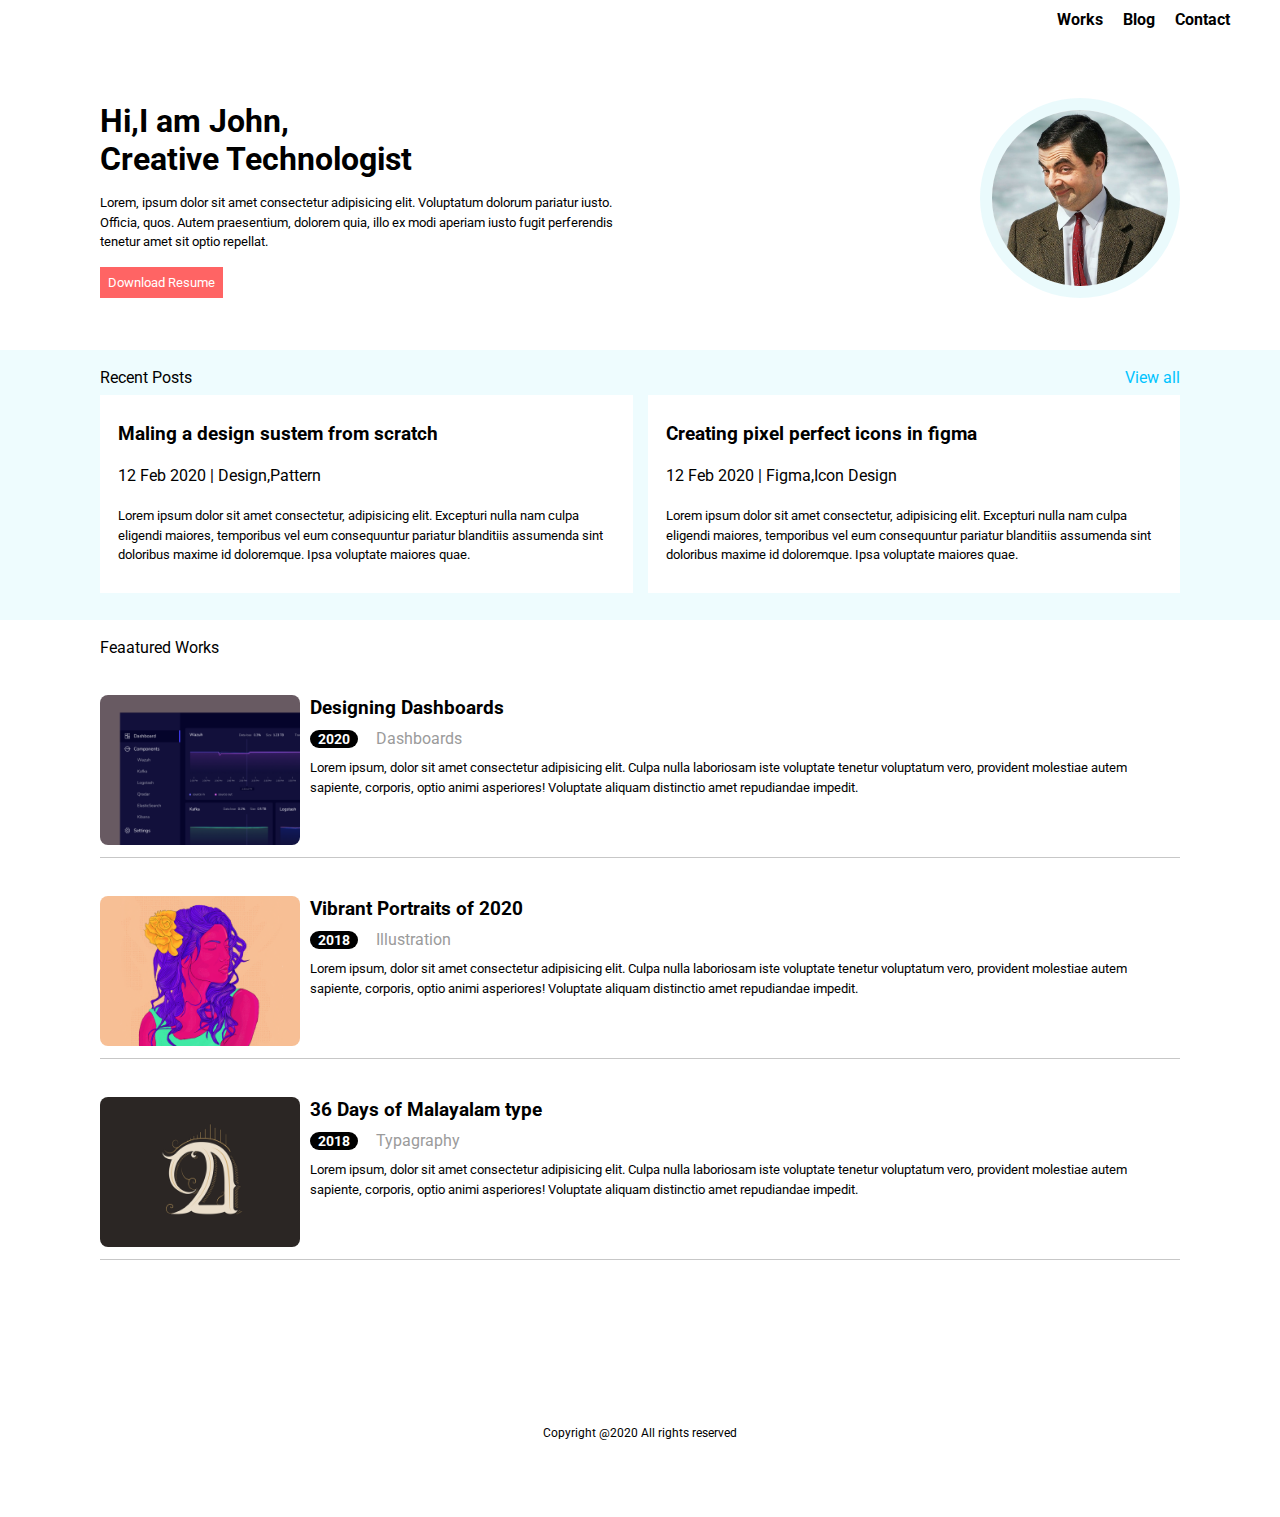
<file: index.html>
<!DOCTYPE html>
<html lang="en">

<head>
    <meta charset="UTF-8">
    <meta name="viewport" content="width=device-width, initial-scale=1.0">
    <link rel="preconnect" href="https://fonts.googleapis.com">
    <link rel="preconnect" href="https://fonts.gstatic.com" crossorigin>
    <link href="https://fonts.googleapis.com/css2?family=Roboto:wght@100;400;500&display=swap" rel="stylesheet">
    <link rel="stylesheet" href="https://cdnjs.cloudflare.com/ajax/libs/font-awesome/6.1.1/css/all.min.css"
        integrity="sha512-KfkfwYDsLkIlwQp6LFnl8zNdLGxu9YAA1QvwINks4PhcElQSvqcyVLLD9aMhXd13uQjoXtEKNosOWaZqXgel0g=="
        crossorigin="anonymous" referrerpolicy="no-referrer" />
    <link rel="stylesheet" href="./style.css">
    <title>HOME WORK3</title>
    
</head>

<body>
    <header>
        <a href="./work.html">Works</a>
        <a href="./blog.html">Blog</a>
        <a href="#">Contact</a>

    </header>
    <main>
        <div class="mainprofile">
            <div class="textpro">
                <div>
                    <h1>Hi,I am John,<br>Creative Technologist</h1>
                </div>
                <div class="re-con-detel">
                    <p>Lorem, ipsum dolor sit amet consectetur adipisicing elit. Voluptatum dolorum pariatur iusto.
                        Officia,
                        quos. Autem praesentium, dolorem quia, illo ex modi aperiam iusto fugit perferendis tenetur amet
                        sit
                        optio repellat.</p>

                </div>
                <div>
                    <button>Download Resume</button>
                </div>
            </div>
            <div class="profile">
                <img src="./pic/person.jpg" alt="profile">
            </div>
        </div>
        <!-- end-profile -->

        <div class="recent">
            <div class="re-header">
                <p>Recent Posts</p>
                <a href="#">View all</a>
            </div>
            <div class="re-main">
                <div class="re-content">
                    <div class="re-con-head">
                        <h3>Maling a design sustem from scratch</h3>
                    </div>
                    <div>
                        <p>12 Feb 2020 | Design,Pattern</p>
                    </div>
                    <div class="re-con-detel">
                        <p>Lorem ipsum dolor sit amet consectetur, adipisicing elit. Excepturi nulla nam culpa eligendi
                            maiores, temporibus vel eum consequuntur pariatur blanditiis assumenda sint doloribus maxime
                            id doloremque. Ipsa voluptate maiores quae.</p>
                    </div>
                </div>

                <div class="re-content">
                    <div class="re-con-head">
                        <h3>Creating pixel perfect icons in figma</h3>
                    </div>
                    <div>
                        <p>12 Feb 2020 | Figma,Icon Design</p>
                    </div>
                    <div class="re-con-detel">
                        <p>Lorem ipsum dolor sit amet consectetur, adipisicing elit. Excepturi nulla nam culpa eligendi
                            maiores, temporibus vel eum consequuntur pariatur blanditiis assumenda sint doloribus maxime
                            id doloremque. Ipsa voluptate maiores quae.</p>
                    </div>
                </div>
            </div>
        </div>
        <!-- end-recent -->

        <div class="work">
            <div class="re-header">
                <p>Feaatured Works</p>
            </div>
            <div class="work-m">
                <div class="work-img">
                    <img src="pic/deshboards.png" alt="">
                </div>
                <div class="work-text">
                    <div>
                        <h3>Designing Dashboards</h3>
                    </div>
                    <div class="re-con-date">
                        <p>2020</p>
                        <p>Dashboards</p>

                    </div>
                    <div class="re-con-detel">
                        <p> Lorem ipsum, dolor sit amet consectetur adipisicing elit. Culpa nulla laboriosam iste
                            voluptate
                            tenetur voluptatum vero, provident molestiae autem sapiente, corporis, optio animi
                            asperiores!
                            Voluptate aliquam distinctio amet repudiandae impedit.</p>
                    </div>
                </div>
            </div>

            <div class="work-m">
                <div class="work-img">
                    <img src="./pic/portraits.png" alt="portraits">
                </div>
                <div class="work-text">
                    <div>
                        <h3>Vibrant Portraits of 2020</h3>
                    </div>
                    <div class="re-con-date">
                        <p>2018</p>
                        <p>Illustration</p>

                    </div>
                    <div class="re-con-detel">
                        <p> Lorem ipsum, dolor sit amet consectetur adipisicing elit. Culpa nulla laboriosam iste
                            voluptate
                            tenetur voluptatum vero, provident molestiae autem sapiente, corporis, optio animi
                            asperiores!
                            Voluptate aliquam distinctio amet repudiandae impedit.</p>
                    </div>
                </div>
            </div>

            <div class="work-m">
                <div class="work-img">
                    <img src="pic/malayalam.png" alt="">
                </div>
                <div class="work-text">
                    <div>
                        <h3>36 Days of Malayalam type</h3>
                    </div>
                    <div class="re-con-date">
                        <p>2018</p>
                        <p>Typagraphy</p>

                    </div>
                    <div class="re-con-detel">
                        <p> Lorem ipsum, dolor sit amet consectetur adipisicing elit. Culpa nulla laboriosam iste
                            voluptate
                            tenetur voluptatum vero, provident molestiae autem sapiente, corporis, optio animi
                            asperiores!
                            Voluptate aliquam distinctio amet repudiandae impedit.</p>
                    </div>
                </div>
            </div>

        </div>

    </main>
    <footer>
        <div class="f-contact">
            <i class="fa-brands fa-facebook"></i>
            <i class="fa-brands fa-instagram"></i>
            <i class="fa-brands fa-twitter"></i>
            <i class="fa-brands fa-linkedin"></i>
        </div>
        <p>Copyright @2020 All rights reserved</p>
    </footer>
</body>

</html>
</file>
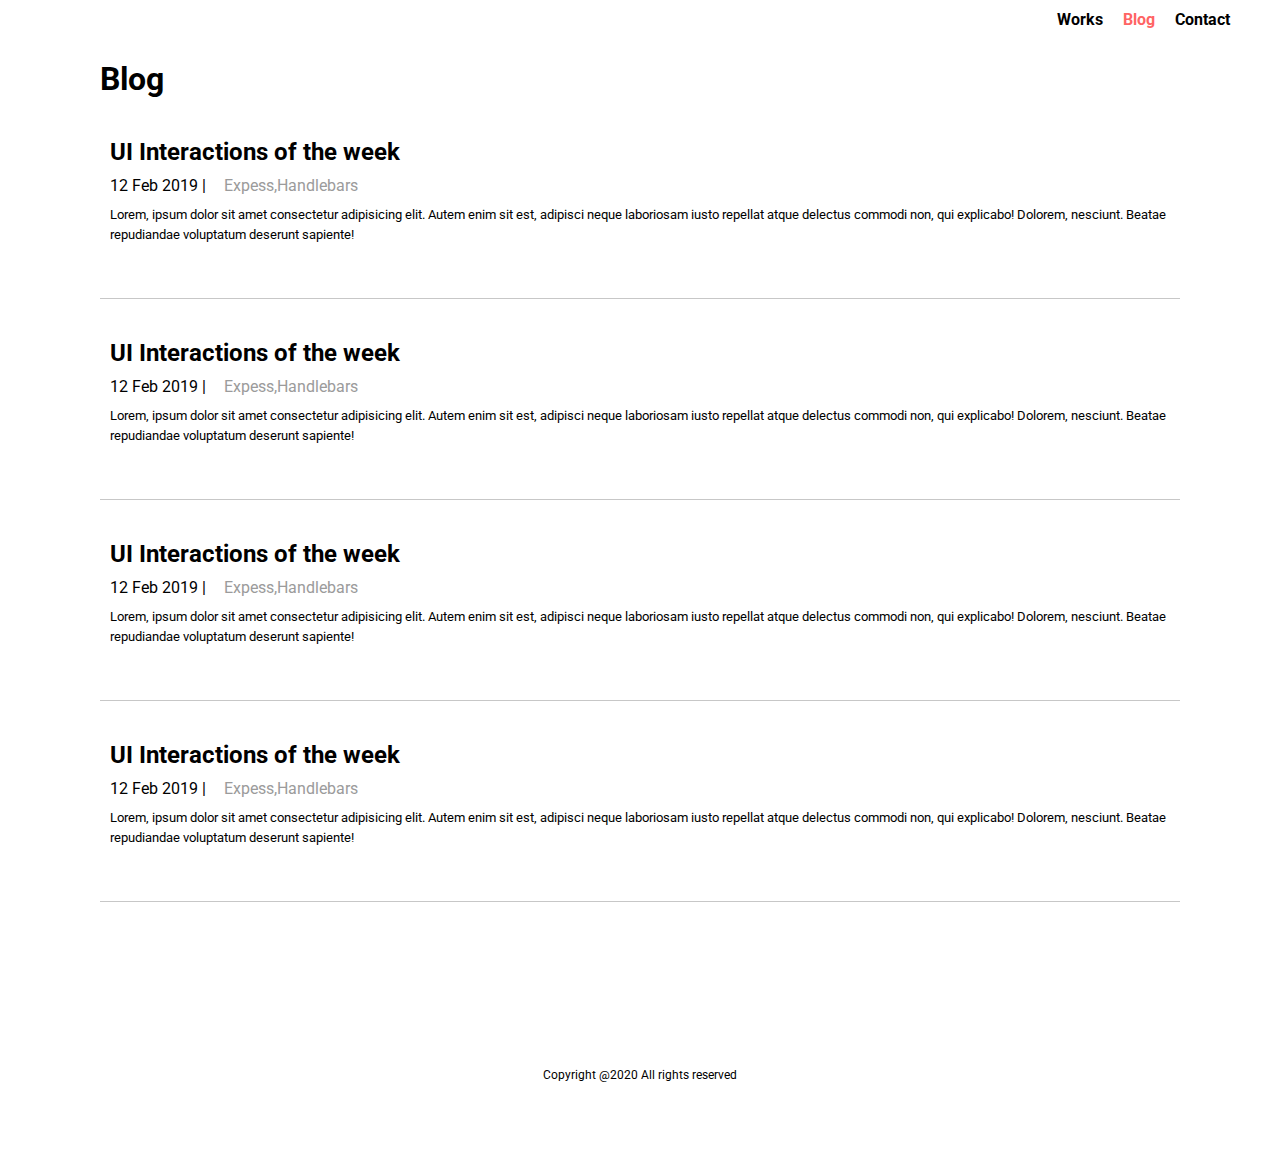
<file: blog.html>
<!DOCTYPE html>
<html lang="en">

<head>
    <meta charset="UTF-8">
    <meta name="viewport" content="width=device-width, initial-scale=1.0">
    <link href="https://fonts.googleapis.com/css2?family=Roboto:wght@100;400;500&display=swap" rel="stylesheet">
    <link rel="stylesheet" href="https://cdnjs.cloudflare.com/ajax/libs/font-awesome/6.1.1/css/all.min.css"
        integrity="sha512-KfkfwYDsLkIlwQp6LFnl8zNdLGxu9YAA1QvwINks4PhcElQSvqcyVLLD9aMhXd13uQjoXtEKNosOWaZqXgel0g=="
        crossorigin="anonymous" referrerpolicy="no-referrer" />
    <link rel="stylesheet" href="./style.css">
    <title>Blog</title>
    <style>
        a:nth-child(2) {
            color: #FF6464;
        }
    </style>
</head>

<body>
    <header>
        <a href="./work.html">Works</a>
        <a href="./blog.html">Blog</a>
        <a href="./index.html">Contact</a>

    </header>
    <main>
        <div class="work">
            <h1>Blog</h1>
            <div class="work-m">
                <div class="work-text">
                    <div class="re-con-head">
                        <h2>UI Interactions of the week</h2>
                    </div>
                    <div class="re-con-date">
                        <span>12 Feb 2019 | </span>
                        <p>Expess,Handlebars</p>
                    </div>
                    <div class="re-con-detel">
                        Lorem, ipsum dolor sit amet consectetur adipisicing elit. Autem enim sit est, adipisci neque
                        laboriosam iusto repellat atque delectus commodi non, qui explicabo! Dolorem, nesciunt. Beatae
                        repudiandae voluptatum deserunt sapiente!
                    </div>
                </div>
            </div>

            <div class="work-m">
                <div class="work-text">
                    <div class="re-con-head">
                        <h2>UI Interactions of the week</h2>
                    </div>
                    <div class="re-con-date">
                        <span>12 Feb 2019 | </span>
                        <p>Expess,Handlebars</p>
                    </div>
                    <div class="re-con-detel">
                        Lorem, ipsum dolor sit amet consectetur adipisicing elit. Autem enim sit est, adipisci neque
                        laboriosam iusto repellat atque delectus commodi non, qui explicabo! Dolorem, nesciunt. Beatae
                        repudiandae voluptatum deserunt sapiente!
                    </div>
                </div>
            </div>

            <div class="work-m">
                <div class="work-text">
                    <div class="re-con-head">
                        <h2>UI Interactions of the week</h2>
                    </div>
                    <div class="re-con-date">
                        <span>12 Feb 2019  | </span>
                        <p>Expess,Handlebars</p>
                    </div>
                    <div class="re-con-detel">
                        Lorem, ipsum dolor sit amet consectetur adipisicing elit. Autem enim sit est, adipisci neque
                        laboriosam iusto repellat atque delectus commodi non, qui explicabo! Dolorem, nesciunt. Beatae
                        repudiandae voluptatum deserunt sapiente!
                    </div>
                </div>
            </div>

            <div class="work-m">
                <div class="work-text">
                    <div class="re-con-head">
                        <h2>UI Interactions of the week</h2>
                    </div>
                    <div class="re-con-date">
                        <span>12 Feb 2019 | </span>
                        <p>Expess,Handlebars</p>
                    </div>
                    <div class="re-con-detel">
                        Lorem, ipsum dolor sit amet consectetur adipisicing elit. Autem enim sit est, adipisci neque
                        laboriosam iusto repellat atque delectus commodi non, qui explicabo! Dolorem, nesciunt. Beatae
                        repudiandae voluptatum deserunt sapiente!
                    </div>
                </div>
            </div>

        </div>

    </main>
    <footer>
        <div class="f-contact">
            <i class="fa-brands fa-facebook"></i>
            <i class="fa-brands fa-instagram"></i>
            <i class="fa-brands fa-twitter"></i>
            <i class="fa-brands fa-linkedin"></i>
        </div>
        <p>Copyright @2020 All rights reserved</p>
    </footer>

</body>

</html>
</file>
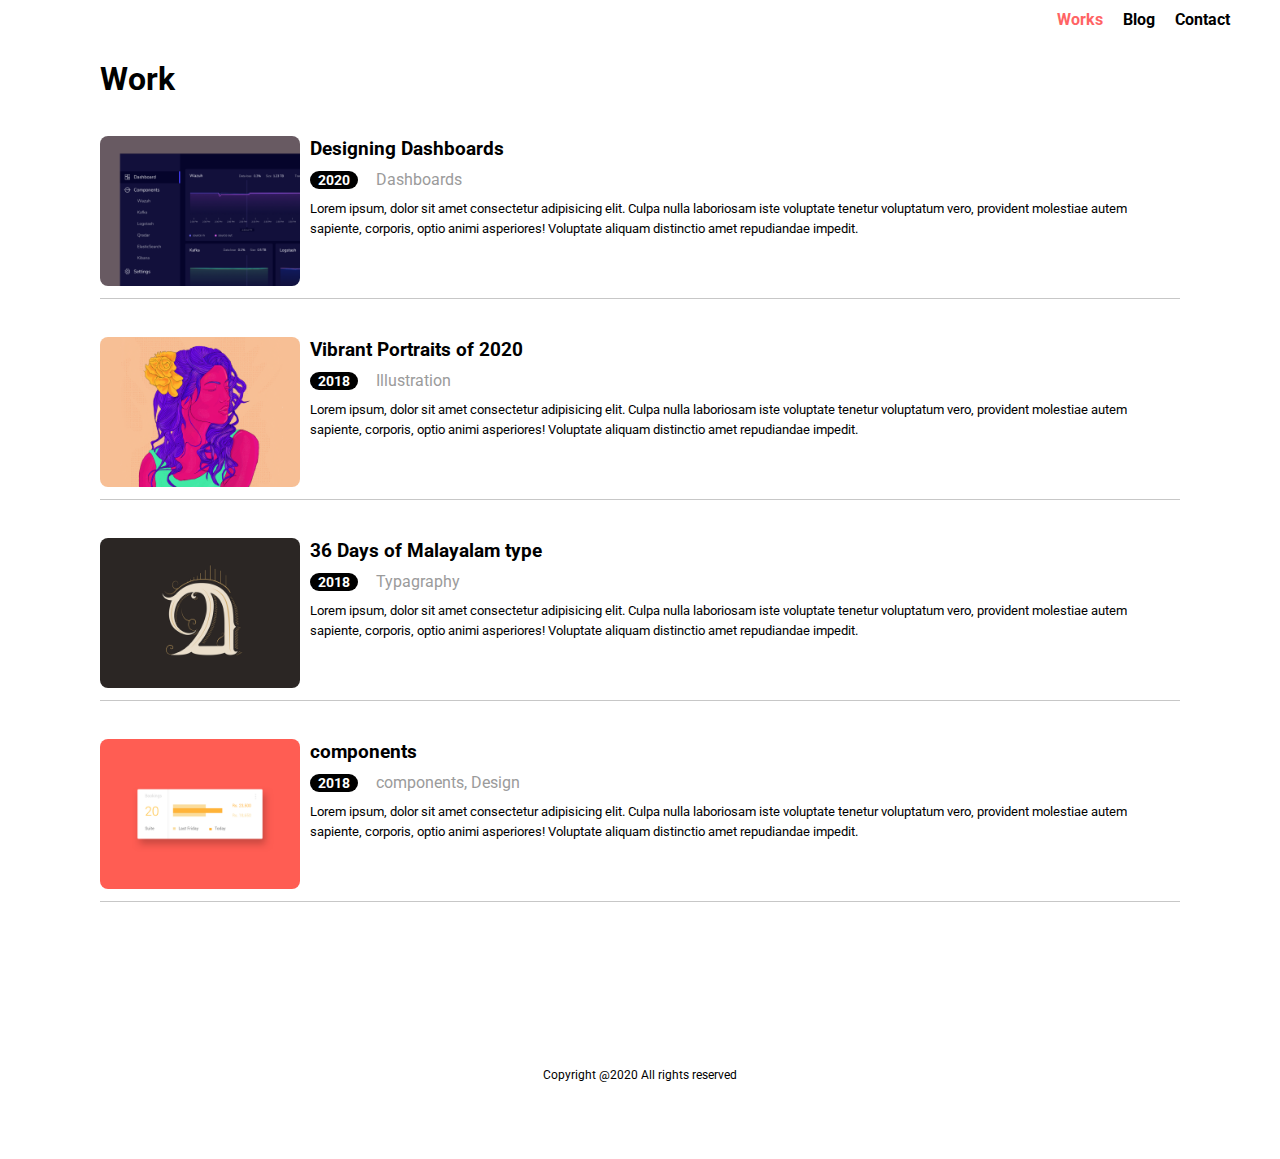
<file: work.html>
<!DOCTYPE html>
<html lang="en">
<head>
    <meta charset="UTF-8">
    <meta name="viewport" content="width=device-width, initial-scale=1.0">
    <link href="https://fonts.googleapis.com/css2?family=Roboto:wght@100;400;500&display=swap" rel="stylesheet">
    <link rel="stylesheet" href="https://cdnjs.cloudflare.com/ajax/libs/font-awesome/6.1.1/css/all.min.css"
        integrity="sha512-KfkfwYDsLkIlwQp6LFnl8zNdLGxu9YAA1QvwINks4PhcElQSvqcyVLLD9aMhXd13uQjoXtEKNosOWaZqXgel0g=="
        crossorigin="anonymous" referrerpolicy="no-referrer" />
    <link rel="stylesheet" href="./style.css">
    <title>Work</title>
    <style>
        header > a:nth-child(1) {
            color: #FF6464;
        }
    </style>
</head>
<body>
    <header>
        <a href="./work.html">Works</a>
        <a href="./blog.html">Blog</a>
        <a href="./index.html">Contact</a>
    </header>
    <main>

        <div class="work">
            <h1>Work</h1>
            <div class="work-m">
                <div class="work-img">
                    <img src="pic/deshboards.png" alt="">
                </div>
                <div class="work-text">
                    <div>
                        <h3>Designing Dashboards</h3>
                    </div>
                    <div class="re-con-date">
                        <p>2020</p>
                        <p>Dashboards</p>

                    </div>
                    <div class="re-con-detel">
                        <p> Lorem ipsum, dolor sit amet consectetur adipisicing elit. Culpa nulla laboriosam iste
                            voluptate
                            tenetur voluptatum vero, provident molestiae autem sapiente, corporis, optio animi
                            asperiores!
                            Voluptate aliquam distinctio amet repudiandae impedit.</p>
                    </div>
                </div>
            </div>

            <div class="work-m">
                <div class="work-img">
                    <img src="pic/portraits.png" alt="">
                </div>
                <div class="work-text">
                    <div>
                        <h3>Vibrant Portraits of 2020</h3>
                    </div>
                    <div class="re-con-date">
                        <p>2018</p>
                        <p>Illustration</p>

                    </div>
                    <div class="re-con-detel">
                        <p> Lorem ipsum, dolor sit amet consectetur adipisicing elit. Culpa nulla laboriosam iste
                            voluptate
                            tenetur voluptatum vero, provident molestiae autem sapiente, corporis, optio animi
                            asperiores!
                            Voluptate aliquam distinctio amet repudiandae impedit.</p>
                    </div>
                </div>
            </div>
            
            <div class="work-m">
                <div class="work-img">
                    <img src="pic/malayalam.png" alt="">
                </div>
                <div class="work-text">
                    <div>
                        <h3>36 Days of Malayalam type</h3>
                    </div>
                    <div class="re-con-date">
                        <p>2018</p>
                        <p>Typagraphy</p>

                    </div>
                    <div class="re-con-detel">
                        <p> Lorem ipsum, dolor sit amet consectetur adipisicing elit. Culpa nulla laboriosam iste
                            voluptate
                            tenetur voluptatum vero, provident molestiae autem sapiente, corporis, optio animi
                            asperiores!
                            Voluptate aliquam distinctio amet repudiandae impedit.</p>
                    </div>
                </div>
            </div>

            <div class="work-m">
                <div class="work-img">
                    <img src="pic/components.png" alt="">
                </div>
                <div class="work-text">
                    <div>
                        <h3>components</h3>
                    </div>
                    <div class="re-con-date">
                        <p>2018</p>
                        <p>components, Design</p>

                    </div>
                    <div class="re-con-detel">
                        <p> Lorem ipsum, dolor sit amet consectetur adipisicing elit. Culpa nulla laboriosam iste
                            voluptate
                            tenetur voluptatum vero, provident molestiae autem sapiente, corporis, optio animi
                            asperiores!
                            Voluptate aliquam distinctio amet repudiandae impedit.</p>
                    </div>
                </div>
            </div>

            
            
        </div>
    </main>
    <footer>
        <div class="f-contact">
            <i class="fa-brands fa-facebook"></i>
            <i class="fa-brands fa-instagram"></i>
            <i class="fa-brands fa-twitter"></i>
            <i class="fa-brands fa-linkedin"></i>
        </div>
        <p>Copyright @2020 All rights reserved</p>
    </footer>
    
</body>
</html>
</file>
<file: style.css>
* {
    box-sizing: border-box;
    margin: 0;
    padding: 0;
    font-family: 'Roboto', sans-serif;
}
a{
    text-decoration: none;
}
header { 
    height: 50px;
    display: flex;
    justify-content: flex-end;
    gap: 20px;
    padding: 10px 50px;
}
header a{
    color: black;
    font-weight: bold;
}

.mainprofile,.recent,.work,.f-contact{
    padding: 10px 100px;
}
.mainprofile {
    height: 300px;
    display: flex;
    justify-content: space-between;
    align-items: center;

}
.textpro {
    display: flex;
    flex-direction: column;
    justify-content: space-between;
    gap: 15px;
    min-width: 500px;
    width: 50%;
}
.textpro button {
    padding: 8px;
    border: none;
    background-color: #FF6464;
    color: white;
}
.profile > img {
    width: 200px;
    height: 200px;
    border-radius: 50%;
    border: 12px solid rgba(190, 240, 247, 0.329);
}

/* recent */
.recent {
    background-color: rgba(210, 248, 253, 0.377);
    height: 30vh;
    margin: 0;
}
.re-header{
    display: flex;
    justify-content: space-between;
    align-items: baseline;
    margin: 8px 0px;
}

.re-header a {
    color: rgb(1, 196, 255);
}

.re-main {
    display: flex;
    gap: 15px;
}
.re-content{
    display: flex;
    flex-direction: column;
    justify-content: space-around;
    min-width: 300px;
    width: 50%;
    height: 22vh;
    padding: 18px;  
    background-color: white;
}
.re-con-detel{
    font-size: small;
    line-height: 150%;
}
/* end-recent */

/* work */
.work-img img{
    width: 200px;
    height: 150px;
    border-radius: 8px;
}
.work-m {
    display: flex;
    justify-content: baseline;
    align-items: center;
    margin-top: 30px;
    border-bottom: 1px solid rgb(199, 199, 199);
}
.work-text{
    display: flex;
    flex-direction: column;
    gap: 10px;
    margin: 10px;
    height: 150px;
}
.re-con-date p {
    display: inline-block;
}
.re-con-date > p:nth-child(1) {
    color: white;
    font-weight: bold;
    background-color: black;
    padding: 1px 8px;
    border-radius: 40px;
    font-size: 14px;
} 
.re-con-date > p:nth-child(2) {
    margin-left: 14px;
    color: #9b9b9b;
}
.work-text > .re-con-detel  {
    min-width: 400px;
}
/* footer  */
footer {
    display: flex;
    flex-direction: column;
    justify-content: center;
    align-items: center;
    /* height: 10vh; */
    margin: 10% 0px 6%;
    gap: 8px;
}
footer p {
    font-size: 12px;
}
.f-contact i {
    font-size: 32px;

}
.f-contact {
    display:flex ;
    justify-content: space-between;
    gap: 20px;
}
</file>
